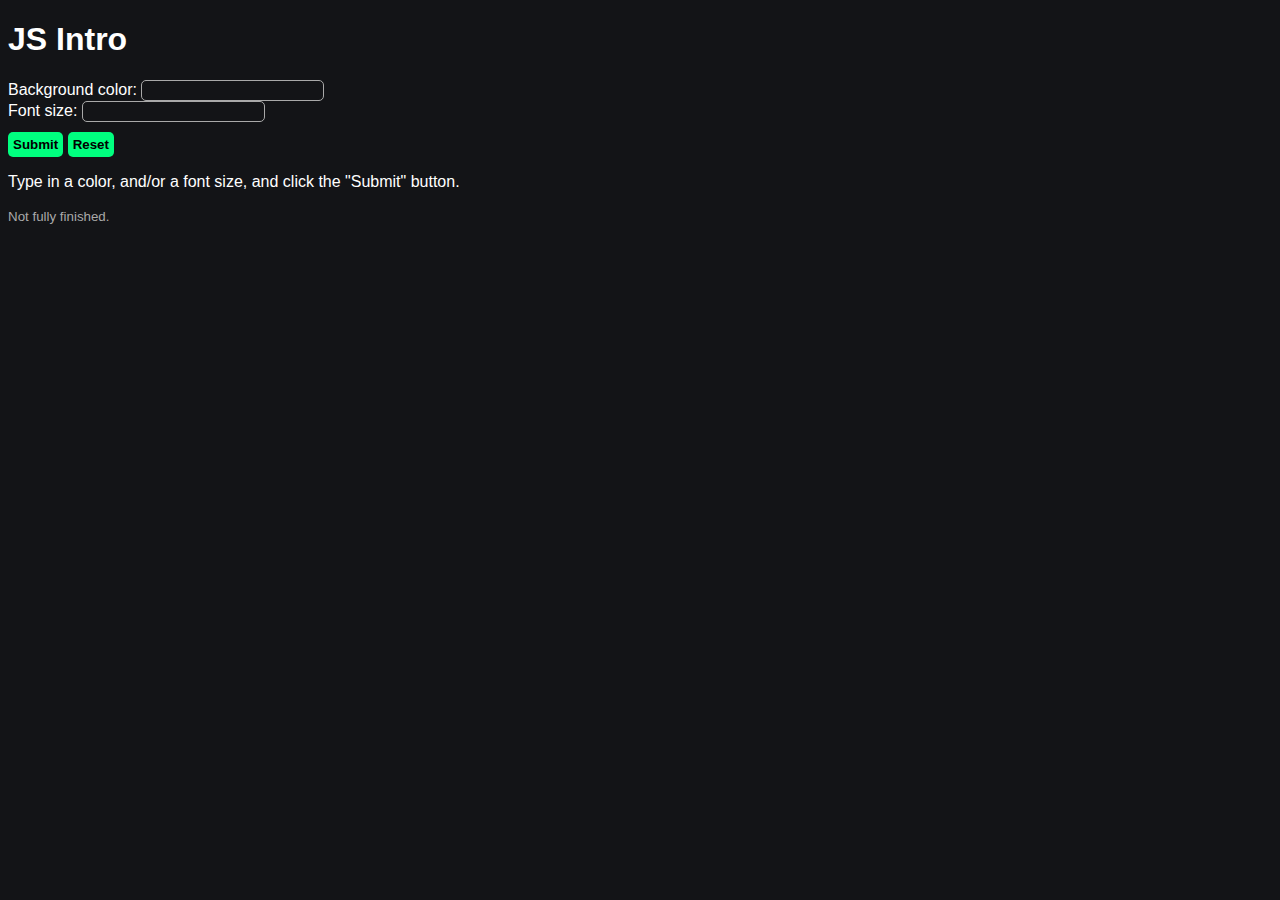
<file: 00-intro/index.html>
<!DOCTYPE html>
<html lang="en">

<head>
    <meta charset="UTF-8">
    <meta name="viewport" content="width=device-width, initial-scale=1.0">
    <title>JS Intro</title>
    <link rel="stylesheet" href="intro.css">
</head>

<body>
    <h1>JS Intro</h1>
    
    <label for="bgcolor">Background color: </label>
    <input type="text" name="bgcolor" id="color-field">
    
    <br>
    
    <label for="fontsize">Font size: </label>
    <input type="number" name="fontsize" id="font-size-field">

    <br>

    <button id="click-button" onclick="submit()">Submit</button>
    <button id="click-button" onclick="reset()">Reset</button>
    <p id="text">Type in a color, and/or a font size, and click the "Submit" button.</p>

    <p style="color: darkgray;"><small>Not fully finished.</small></p>

    <script src="intro.js"></script>
</body>

</html>
</file>
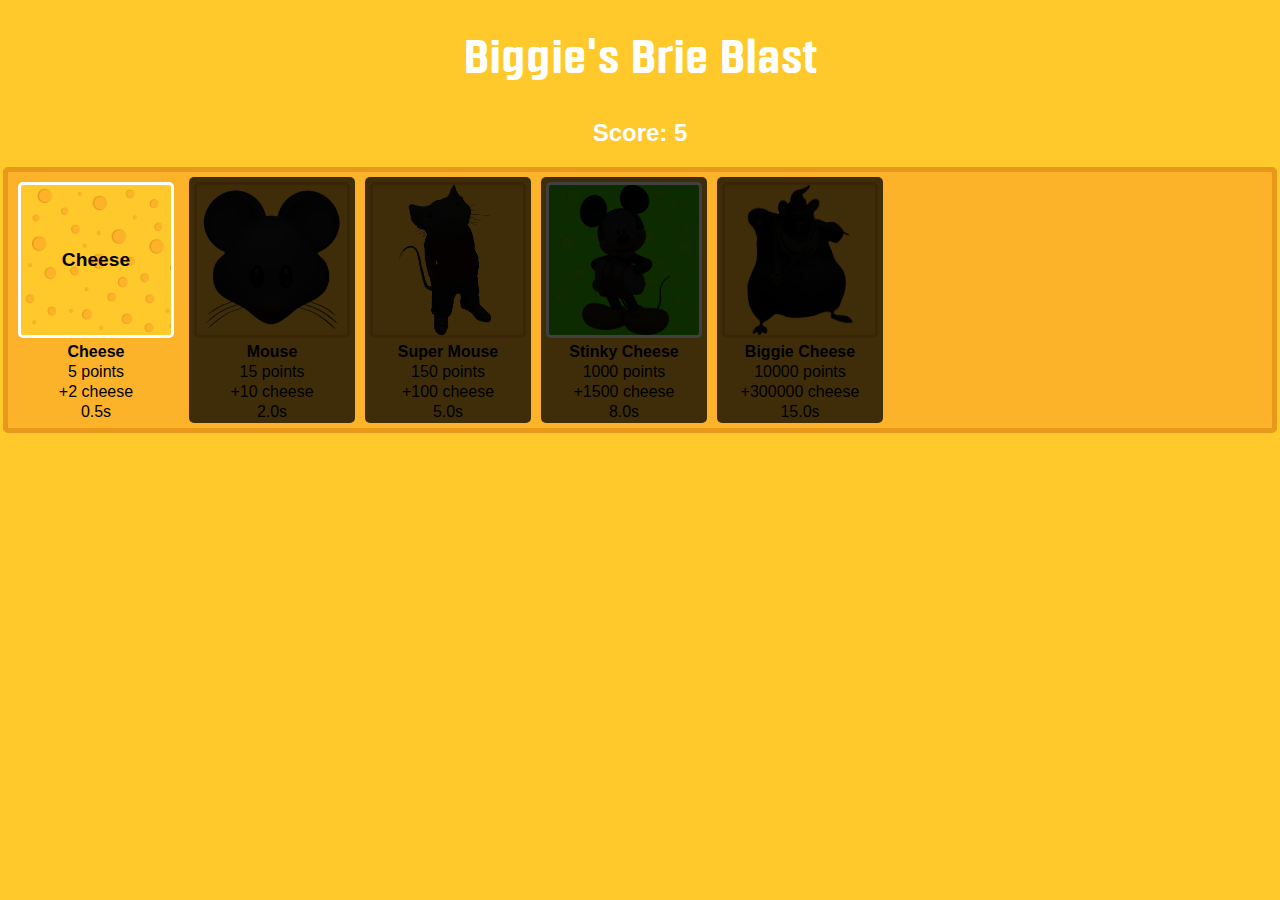
<file: 03-clickgame-starter/index.html>
<!DOCTYPE html>
<html lang="en">

<head>
    <meta charset="UTF-8">
    <meta name="viewport" content="width=device-width, initial-scale=1.0">
    <title>Click Game</title>
    <link rel="stylesheet" href="styles.css">
    <link rel="stylesheet" href="overlays.css">
</head>

<body>
    <h1>Biggie's Brie Blast</h1>
    <h2>Score: <span id="score">5</span></h2>
    <div id="store-container">
        <div class="store" name="Cheese" cost="5" reap="2" cooldown="0.5" text="Cheese"></div>
        <div class="store" name="Mouse" cost="15" reap="10" cooldown="2.0" auto="true" locked="true" src="mouse.png"></div>
        <div class="store" name="Super Mouse" cost="150" reap="100" cooldown="5.0" auto="true" locked="true"
            src="StuartLittle.svg.png"></div>
        <div class="store" name="Stinky Cheese" cost="1000" reap="1500" cooldown="8.0" auto="false" locked="true"
            src="MickeyMouse.svg.png" onclick="playAudio()"></div>
        <div class="store" name="Biggie Cheese" cost="10000" reap="300000" cooldown="15.0" auto="true" locked="true"
            src="BiggieCheese.png"></div>
        
        <audio src="Mickey Mouse Laugh Sound Effect.mp3" id="MickeyMouseLaugh"></audio>
    </div>
    <div id="widget-container"></div>
    <div id="auto-widget-container"></div>

    <script src="game.js"></script>
    <script src="load.js"></script>
</body>

</html>
</file>
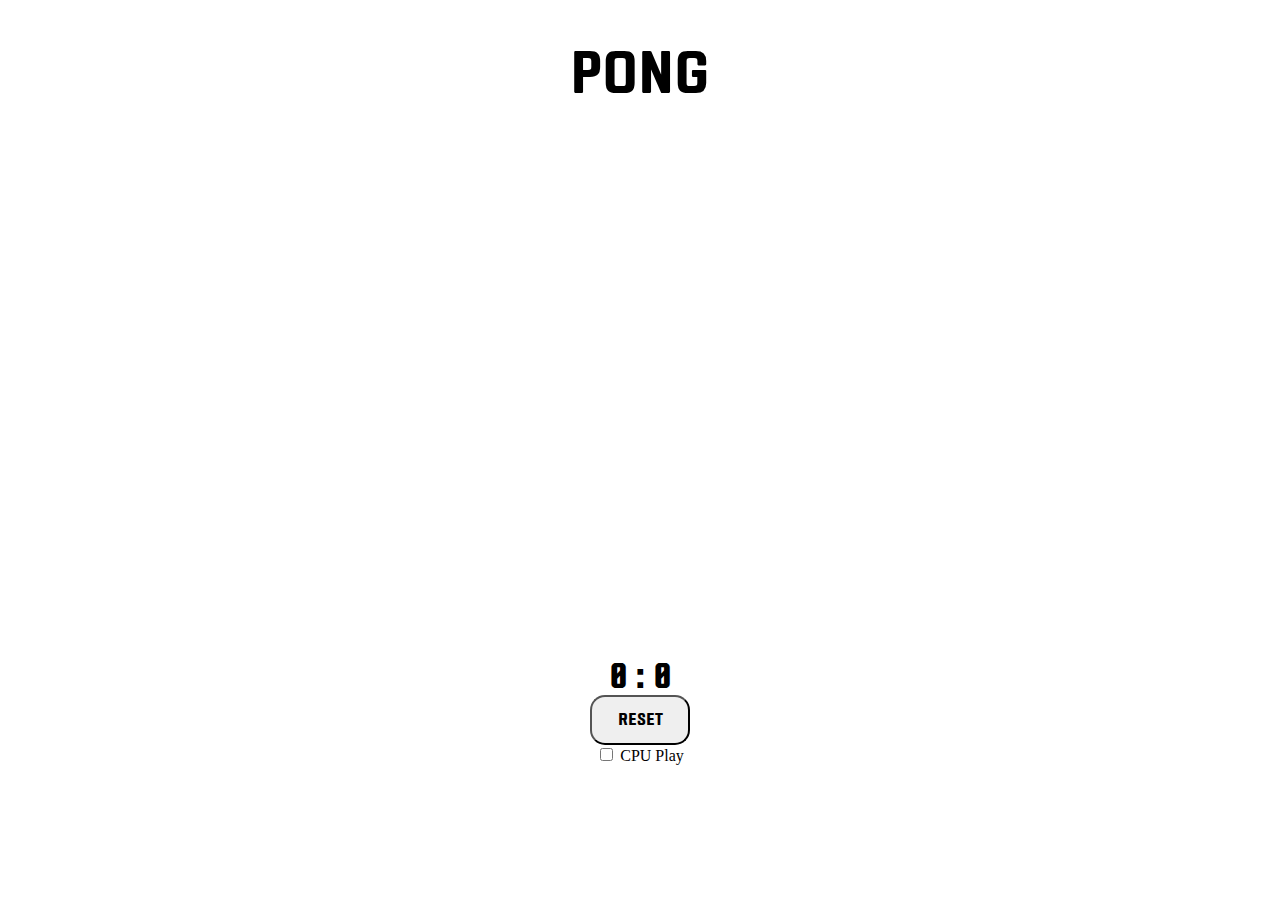
<file: 04-ponggame-starter/index.html>
<!DOCTYPE html>
<html lang="en">

<head>
    <meta charset="UTF-8">
    <meta http-equiv="X-UA-Compatible" content="IE=edge">
    <meta name="viewport" content="width=device-width, initial-scale=1.0">
    <title>Pong Game</title>
    <link rel="stylesheet" href="pong.css">
    <link rel="stylesheet" href="typography.css">
</head>

<body>
    <h1>Pong</h1>
    <canvas id="gameboard" width="500" height="500"></canvas>
    <div id="scoreboard">0 : 0</div>
    <button id="reset" onclick="resetGame()">RESET</button>
    <br />
    <input type="checkbox" id="cpucheck">
    <label>CPU Play</label>

    <script src="Ball.js"></script>
    <script src="Paddle.js"></script>
    <script src="pong.js"></script>
    <script src="controls.js"></script>
</body>

</html>
</file>
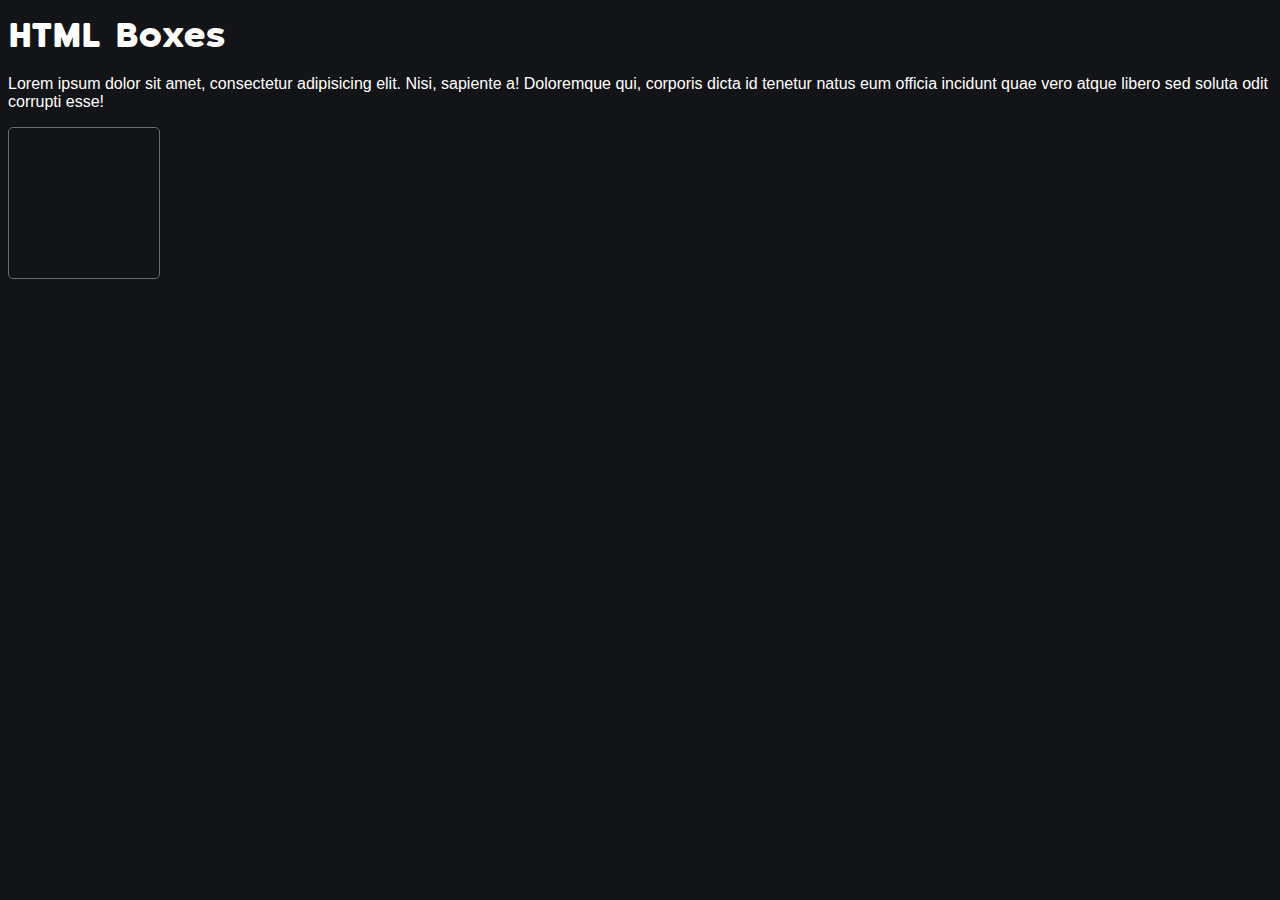
<file: boxes/index.html>
<!DOCTYPE html>
<html lang="en">

<head>
    <meta charset="UTF-8">
    <meta name="viewport" content="width=device-width, initial-scale=1.0">
    <title>Boxes</title>
    <link rel="stylesheet" href="boxes.css">
    <link rel="stylesheet" href="../Katahdin Round Webfont/Katahdin Round Bold.css">
</head>

<body>
    <h1>HTML Boxes</h1>

    <p>Lorem ipsum dolor sit amet, consectetur adipisicing elit. Nisi, sapiente a! Doloremque qui, corporis dicta id tenetur natus eum officia incidunt quae vero atque libero sed soluta odit corrupti esse!</p>

    <div id="mybox">
        <div id="robot"></div>
    </div>
</body>

</html>
</file>
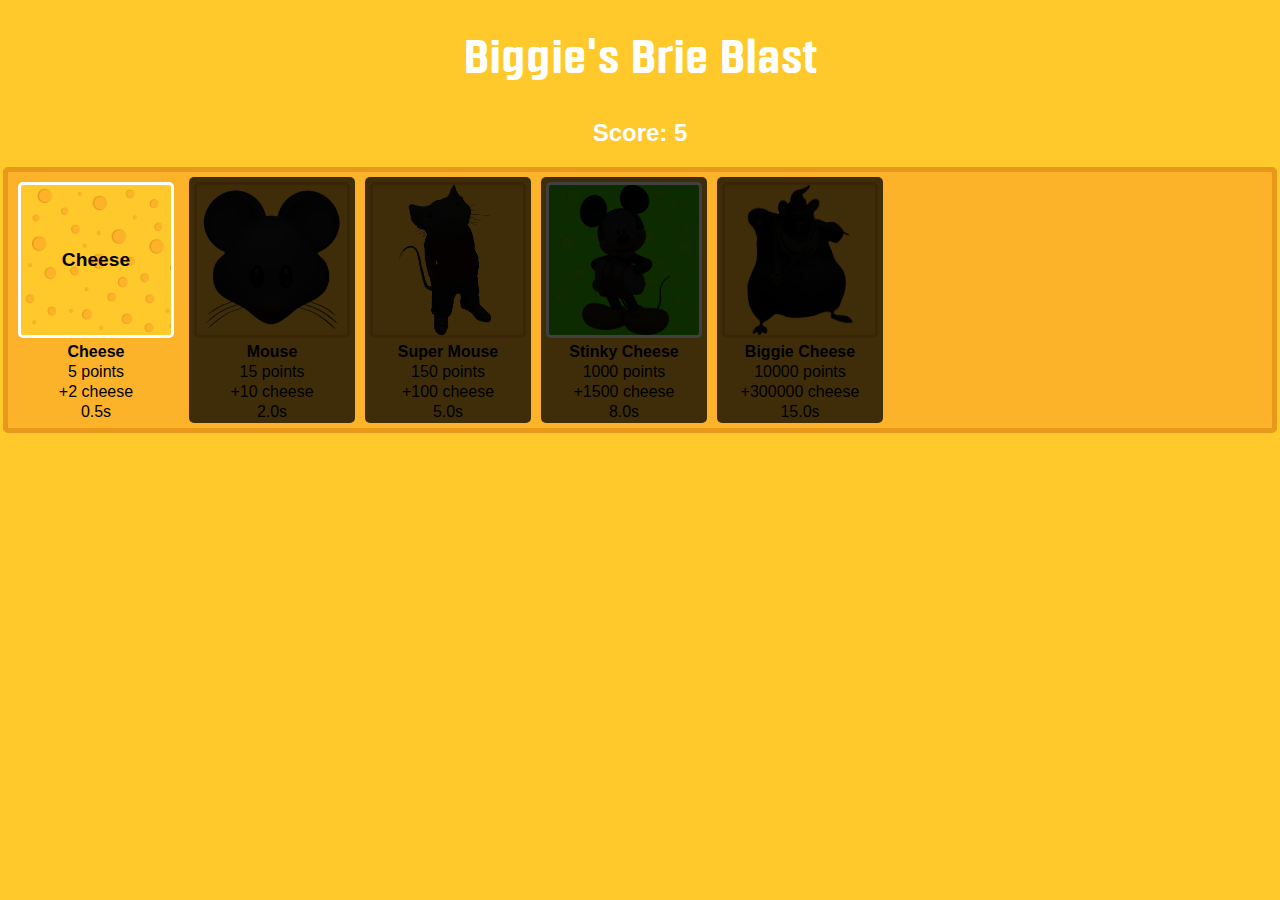
<file: Portfolio/projects/03-clickgame-starter/index.html>
<!DOCTYPE html>
<html lang="en">

<head>
    <meta charset="UTF-8">
    <meta name="viewport" content="width=device-width, initial-scale=1.0">
    <title>Click Game</title>
    <link rel="stylesheet" href="styles.css">
    <link rel="stylesheet" href="overlays.css">
</head>

<body>
    <h1>Biggie's Brie Blast</h1>
    <h2>Score: <span id="score">5</span></h2>
    <div id="store-container">
        <div class="store" name="Cheese" cost="5" reap="2" cooldown="0.5" text="Cheese"></div>
        <div class="store" name="Mouse" cost="15" reap="10" cooldown="2.0" auto="true" locked="true" src="mouse.png"></div>
        <div class="store" name="Super Mouse" cost="150" reap="100" cooldown="5.0" auto="true" locked="true"
            src="StuartLittle.svg.png"></div>
        <div class="store" name="Stinky Cheese" cost="1000" reap="1500" cooldown="8.0" auto="false" locked="true"
            src="MickeyMouse.svg.png" onclick="playAudio()"></div>
        <div class="store" name="Biggie Cheese" cost="10000" reap="300000" cooldown="15.0" auto="true" locked="true"
            src="BiggieCheese.png"></div>
        
        <audio src="Mickey Mouse Laugh Sound Effect.mp3" id="MickeyMouseLaugh"></audio>
    </div>
    <div id="widget-container"></div>
    <div id="auto-widget-container"></div>

    <script src="game.js"></script>
    <script src="load.js"></script>
</body>

</html>
</file>
<file: 00-intro/intro.css>
body {
	background-color: #131417;
	color: #fff;
	transition: all 0.75s ease;
	font-family: sans-serif;
}

input {
	background-color: transparent;
	border: 1px solid darkgray;
	border-radius: 5px;
	padding: 2px;
	color: #fff;
	text-transform: capitalize;
}

#click-button {
	background-color: #00ff7f;
	border: none;
	border-radius: 5px;
	padding: 5px;
	font-weight: 600;
	font-family: sans-serif;
	margin: 10px 0 0 0;
	cursor: pointer;
}
</file>
<file: 03-clickgame-starter/styles.css>
@font-face {
    font-family: 'Fragua Bold';
    src: url(fragua-font/FraguaBold.ttf);
}

:root {
    --widget-width: 150px;
    --widget-height: 150px;
}

* {
    position: relative;
}

html,
body {
    cursor: default;
}

body {
    font-family: 'Google Sans', Arial, Helvetica, sans-serif;
    background-color: #FFC92B;
}

::-webkit-scrollbar {
    display: none;
}

::-webkit-scrollbar-thumb {
    border-radius: 25%;
    background-color: #E8991A;
}

::-webkit-scrollbar-track {
    background-color: #FCB329;
}

h1,
h2 {
    color: white;
    text-align: center;
}

h1 {
    font-family: 'Fragua Bold';
    font-size: xxx-large;
    font-weight: 400;
}

#store-container {
    border: 5px solid #E8991A;
    border-radius: 5px;
    width: 100%;
    display: flex;
    flex-wrap: wrap;
    margin: auto 0 10px -5px;
    background-color: #FCB329;
}

.store {
    background-color: #FCB329;
    text-align: center;
    cursor: pointer;
    border-radius: 5px;
    transition: all 0.2s ease;
    margin: 5px;
}

.store:hover::before,
.store:hover .widget::before {
    content: "";
    width: 100%;
    height: 100%;
    display: block;
    position: absolute;
    background-color: rgba(0, 0, 0, 0.5);
    border-radius: 5px;
    transition: all 0.2s ease;
}

.store p {
    margin: 2px;
}

.store p:nth-of-type(1) {
    font-weight: 600;
}

#widget-container {
    border: 5px solid #E8991A;
    border-radius: 5px;
    width: 100%;
    display: flex;
    flex-wrap: wrap;
    margin: auto 0 10px -5px;
    background-color: #FCB329;
}

#auto-widget-container {
    border: 5px solid #E8991A;
    border-radius: 5px;
    width: 100%;
    display: flex;
    flex-wrap: wrap;
    margin: auto 0 10px -5px;
    background-color: #FCB329;
}

#widget-container:empty,
#auto-widget-container:empty {
    display: none;
}

.widget {
    height: var(--widget-height);
    width: var(--widget-width);
    max-height: var(--widget-height);
    max-width: var(--widget-width);
    margin: 5px;

    cursor: pointer;

    justify-content: center;
    display: flex;
    align-items: center;
    flex: 1 1 var(--widget-width);

    overflow: hidden;
    border-radius: 5px;
}

/* If the widget is an automatic widget */
.widget[auto="true"] {
    background-color: #FCB329;
    border: 3px solid #E8991A;
    border-radius: 5px;
}

/* If the widget is a click widget */
.widget:not([auto="true"]) {
    background-color: #FFC92B;
    border: 3px solid white;
}

.store[locked="true"] img {
    filter: brightness(10%);
}

/* Widget with text */
.widget p {
    color: black;
    font-size: larger;
}

/* Widget with image */
.widget img {
    max-width: 100%;
    max-height: 100%;
}

.widget[name="Cheese"] {
    background-image: url(Cheese.jpg);
    background-size: cover;
}

.widget[name="Stinky Cheese"] {
    background-image: url(StinkyCheese.jpg);
    background-size: cover;
}

/* Floating point indicator */
.point {
    position: absolute;
    transform-origin: center;
    color: white;
    animation-name: point-float;
    animation-timing-function: linear;
    animation-duration: 1s;
    animation-iteration-count: 1;
}

@keyframes point-float {
    100% {
        opacity: 0%;
        transform: translateY(-50px);
    }
}
</file>
<file: 03-clickgame-starter/overlays.css>
.widget[harvesting] .overlay-static {
    display: unset;
    position: absolute;
    width: 100%;
    height: 100%;
    background-color: rgba(0, 0, 0, 0.5);
    cursor: default;
    border-radius: 5px;
}

.widget[harvesting] .overlay-slide {
    display: unset;
    position: absolute;
    top: 0;
    left: 0;
    width: 100%;
    height: 100%;
    background-color: rgba(0, 0, 0, 0.5);
    pointer-events: none;
    border-radius: 5px;

    animation-name: uncover;
    animation-duration: 1000ms;
    animation-iteration-count: infinite;
    animation-timing-function: linear;
}

.widget:not([harvesting]) [class~="overlay"] {
    display: none;
}

.store[broke] .overlay-cost {
    display: unset;
    position: absolute;
    top: 0;
    left: 0;
    width: 100%;
    height: 100%;
    background-color: rgba(0, 0, 0, 0.75);
    cursor: default;
    border-radius: 5px;
}

.store:not([broke]) .overlay-cost {
    display: none;
}

@keyframes uncover {
    0% {
        width: 100%;
    }

    100% {
        width: 0%;
    }
}
</file>
<file: 04-ponggame-starter/pong.css>
body {
    text-align: center;
}

h1 {
    font-family: 'Fragua Bold', Arial, Helvetica, sans-serif;
    text-transform: uppercase;
    font-size: 60.5px;
}

#scoreboard {
    font-size: 40px;
    font-family: 'Motion Control Bold', Arial, Helvetica, sans-serif;
}

#reset {
    cursor: pointer;
    border-radius: 15px;
    width: 100px;
    height: 50px;
    font-family: 'Fragua Bold', Arial, Helvetica, sans-serif;
    text-transform: uppercase;
    font-size: 18px;
}
</file>
<file: 04-ponggame-starter/typography.css>
/* Fontanero */
@font-face {
    font-family: 'Fontanero';
    src: url(fontanero/Fontanero-FFP.ttf);
}

@font-face {
    font-family: 'Fontanero Bevel';
    src: url(fontanero/Fontanero-Bevel-FFP.ttf);
}

/* Fragua */
@font-face {
    font-family: 'Fragua Bold';
    src: url(fragua-font/FraguaBold.ttf);
}

@font-face {
    font-family: 'Fragua Bold Italic';
    src: url(fragua-font/FraguaBoldItalic.ttf);
}

@font-face {
    font-family: 'Fragua Light';
    src: url(fragua-font/FraguaLight.ttf);
}

@font-face {
    font-family: 'Fragua Light Italic';
    src: url(fragua-font/FraguaLightItalic.ttf);
}

/* Motion Control */
@font-face {
    font-family: 'Motion Control Bold';
    src: url(motion-control/MotionControl-Bold.otf);
}

@font-face {
    font-family: 'Motion Control Bold Italic';
    src: url(motion-control/MotionControl-BoldItalic.otf);
}

/* Gotham */
@font-face {
    font-family: 'Gotham Black';
    src: url(Gotham/GothamBlack.otf);
}

@font-face {
    font-family: 'Gotham Bold';
    src: url(Gotham/GothamBold.otf);
}

@font-face {
    font-family: 'Gotham Bold Italic';
    src: url(Gotham/GothamBoldItalic.ttf);
}

@font-face {
    font-family: 'Gotham Book';
    src: url(Gotham/GothamBook.otf);
}

@font-face {
    font-family: 'Gotham Extra Light';
    src: url(Gotham/GothamExtraLight.otf);
}

@font-face {
    font-family: 'Gotham Extra Light Italic';
    src: url(Gotham/GothamExtraLightItalic.otf);
}

@font-face {
    font-family: 'Gotham Italic';
    src: url(Gotham/GothamItalic.otf);
}

@font-face {
    font-family: 'Gotham Italic Bold';
    src: url(Gotham/GothamItalicBold.otf);
}

@font-face {
    font-family: 'Gotham Light';
    src: url(Gotham/GothamLight.otf);
}

@font-face {
    font-family: 'Gotham Medium';
    src: url(Gotham/GothamMedium.otf);
}

@font-face {
    font-family: 'Gotham Regular';
    src: url(Gotham/GothamRegular.otf);
}

@font-face {
    font-family: 'Gotham Thin';
    src: url(Gotham/GothamThin.otf);
}

@font-face {
    font-family: 'Gotham Thin Italic';
    src: url(Gotham/GothamThinItalic.otf);
}

@font-face {
    font-family: 'Gotham Ultra';
    src: url(Gotham/GothamUltra.otf);
}
</file>
<file: boxes/boxes.css>
body {
    background-color: #131417;
    color: #fff;
    font-family: Arial, Helvetica, sans-serif;
}

h1 {
    font-family: 'katahdin_roundbold';
}

#mybox {
    width: 150px;
    height: 150px;
    border: 1.5px solid #666B71;
    border-radius: 5px;
    position: relative;
}

#robot {
    background-color: #222221;
    border: 1px solid #404040;
    border-radius: 5px;
    position: absolute;
    animation: swim 1.5s infinite ease-in-out alternate;
}

@keyframes swim {
    0% {
        left: 0%;
        top: 0%;
        width: 15px;
        height: 20px;
    }

    50% {
        left: 50%;
        top: 50%;
        width: 25px;
        height: 30px;
        background-color: #666B71;
    }

    100% {
        left: 89%;
        top: 0%;
        width: 15px;
        height: 20px;
    }
}
</file>
<file: Katahdin Round Webfont/Katahdin Round Bold.css>
/*! Generated by Font Squirrel (https://www.fontsquirrel.com) on July 9, 2024 */



@font-face {
    font-family: 'katahdin_roundbold';
    src: url('katahdinround-bold-webfont.woff2') format('woff2'),
         url('katahdinround-bold-webfont.woff') format('woff');
    font-weight: normal;
    font-style: normal;
}
</file>
<file: Portfolio/projects/03-clickgame-starter/styles.css>
@font-face {
    font-family: 'Fragua Bold';
    src: url(fragua-font/FraguaBold.ttf);
}

:root {
    --widget-width: 150px;
    --widget-height: 150px;
}

* {
    position: relative;
}

html,
body {
    cursor: default;
}

body {
    font-family: 'Google Sans', Arial, Helvetica, sans-serif;
    background-color: #FFC92B;
}

::-webkit-scrollbar {
    display: none;
}

::-webkit-scrollbar-thumb {
    border-radius: 25%;
    background-color: #E8991A;
}

::-webkit-scrollbar-track {
    background-color: #FCB329;
}

h1,
h2 {
    color: white;
    text-align: center;
}

h1 {
    font-family: 'Fragua Bold';
    font-size: xxx-large;
    font-weight: 400;
}

#store-container {
    border: 5px solid #E8991A;
    border-radius: 5px;
    width: 100%;
    display: flex;
    flex-wrap: wrap;
    margin: auto 0 10px -5px;
    background-color: #FCB329;
}

.store {
    background-color: #FCB329;
    text-align: center;
    cursor: pointer;
    border-radius: 5px;
    transition: all 0.2s ease;
    margin: 5px;
}

.store:hover::before,
.store:hover .widget::before {
    content: "";
    width: 100%;
    height: 100%;
    display: block;
    position: absolute;
    background-color: rgba(0, 0, 0, 0.5);
    border-radius: 5px;
    transition: all 0.2s ease;
}

.store p {
    margin: 2px;
}

.store p:nth-of-type(1) {
    font-weight: 600;
}

#widget-container {
    border: 5px solid #E8991A;
    border-radius: 5px;
    width: 100%;
    display: flex;
    flex-wrap: wrap;
    margin: auto 0 10px -5px;
    background-color: #FCB329;
}

#auto-widget-container {
    border: 5px solid #E8991A;
    border-radius: 5px;
    width: 100%;
    display: flex;
    flex-wrap: wrap;
    margin: auto 0 10px -5px;
    background-color: #FCB329;
}

#widget-container:empty,
#auto-widget-container:empty {
    display: none;
}

.widget {
    height: var(--widget-height);
    width: var(--widget-width);
    max-height: var(--widget-height);
    max-width: var(--widget-width);
    margin: 5px;

    cursor: pointer;

    justify-content: center;
    display: flex;
    align-items: center;
    flex: 1 1 var(--widget-width);

    overflow: hidden;
    border-radius: 5px;
}

/* If the widget is an automatic widget */
.widget[auto="true"] {
    background-color: #FCB329;
    border: 3px solid #E8991A;
    border-radius: 5px;
}

/* If the widget is a click widget */
.widget:not([auto="true"]) {
    background-color: #FFC92B;
    border: 3px solid white;
}

.store[locked="true"] img {
    filter: brightness(10%);
}

/* Widget with text */
.widget p {
    color: black;
    font-size: larger;
}

/* Widget with image */
.widget img {
    max-width: 100%;
    max-height: 100%;
}

.widget[name="Cheese"] {
    background-image: url(Cheese.jpg);
    background-size: cover;
}

.widget[name="Stinky Cheese"] {
    background-image: url(StinkyCheese.jpg);
    background-size: cover;
}

/* Floating point indicator */
.point {
    position: absolute;
    transform-origin: center;
    color: white;
    animation-name: point-float;
    animation-timing-function: linear;
    animation-duration: 1s;
    animation-iteration-count: 1;
}

@keyframes point-float {
    100% {
        opacity: 0%;
        transform: translateY(-50px);
    }
}
</file>
<file: Portfolio/projects/03-clickgame-starter/overlays.css>
.widget[harvesting] .overlay-static {
    display: unset;
    position: absolute;
    width: 100%;
    height: 100%;
    background-color: rgba(0, 0, 0, 0.5);
    cursor: default;
    border-radius: 5px;
}

.widget[harvesting] .overlay-slide {
    display: unset;
    position: absolute;
    top: 0;
    left: 0;
    width: 100%;
    height: 100%;
    background-color: rgba(0, 0, 0, 0.5);
    pointer-events: none;
    border-radius: 5px;

    animation-name: uncover;
    animation-duration: 1000ms;
    animation-iteration-count: infinite;
    animation-timing-function: linear;
}

.widget:not([harvesting]) [class~="overlay"] {
    display: none;
}

.store[broke] .overlay-cost {
    display: unset;
    position: absolute;
    top: 0;
    left: 0;
    width: 100%;
    height: 100%;
    background-color: rgba(0, 0, 0, 0.75);
    cursor: default;
    border-radius: 5px;
}

.store:not([broke]) .overlay-cost {
    display: none;
}

@keyframes uncover {
    0% {
        width: 100%;
    }

    100% {
        width: 0%;
    }
}
</file>
